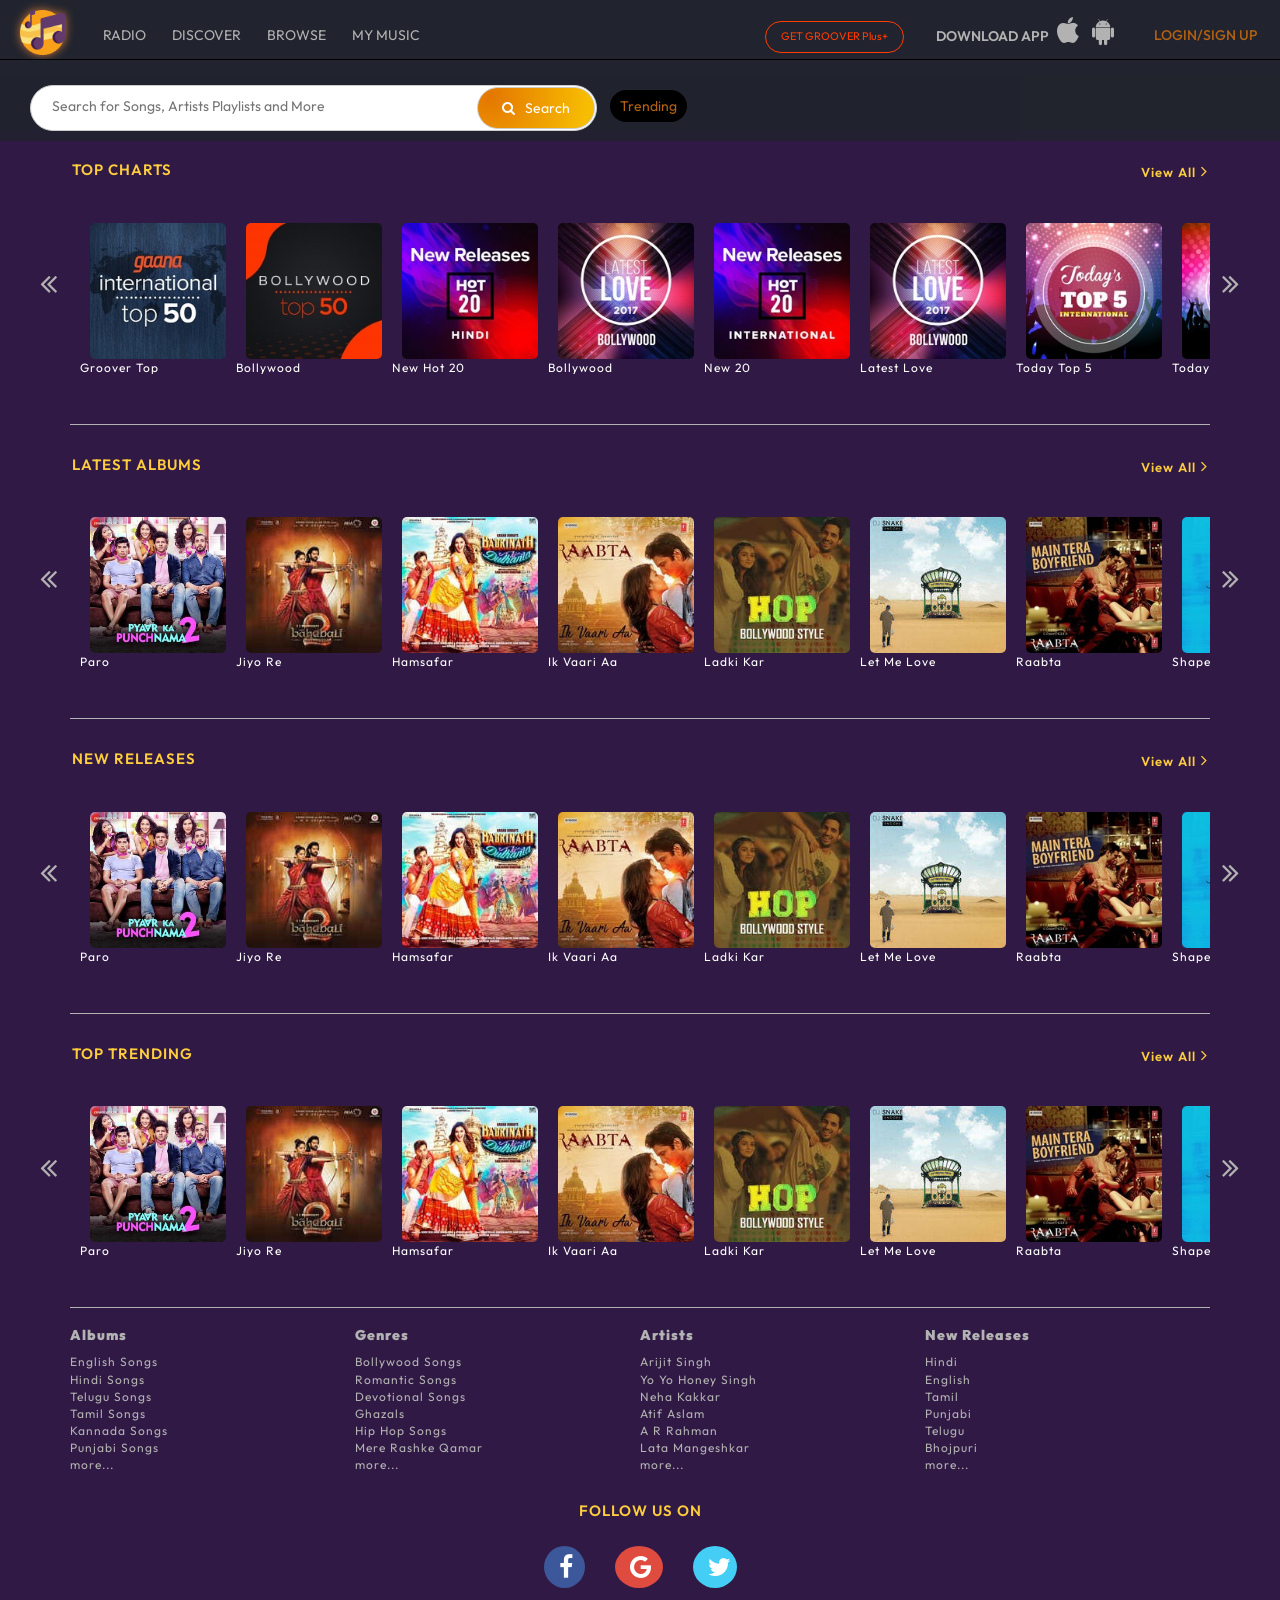
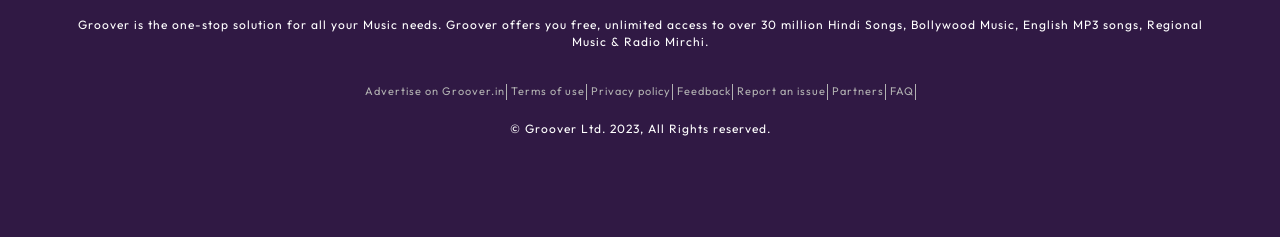
<file: index.html>
<!DOCTYPE html>
<html lang="en">

<head>
    <meta charset="UTF-8">
    <meta name="viewport" content="width=device-width, initial-scale=1">
    <title>Groover</title>
    <meta charset="utf-8">

    <link rel="stylesheet" href="src/owl.carousel.min.css">
    <link rel="shortcut icon" type="image/x-icon" href="assests/images/grooverLogo.png"/>

    <meta name="description" content="hkgaanaapp.herokuapp.com- Listen &amp; Download latest MP3 songs online. Download new or old Hindi songs, Bollywood songs, English songs* &amp; more on Gaana+ and play offline. Create, share and listen to streaming music playlists for free.">
    <meta name="keywords" content="songs, music, songs online, listen songs, MP3 songs, listen to free online songs, online latest songs, free music, popular songs, movie songs, gaana.com, listen to songs online, listen to free music, online music, free music online, latest movie songs, hindi songs, play songs, online songs, hindi songs, music albums, free music, online music, english songs, hollywood songs, playlists music, music online">

    <link rel="shortcut icon" type="image/x-icon" href="http://css375.gaanacdn.com/images/favicon.ico">
    
    
    
    <link rel="stylesheet" href="assests/css/bootstrapcss/bootstrap.min.css">
    <link rel="stylesheet" href="assests/css/font-awesome.css">
   <!-- <link rel="stylesheet" href="src/jquery-ui.css">-->
    <link rel="stylesheet" href="assests/css/main.css">
<!--    <link rel="stylesheet" href="assests/css/animate.css">--> 
    <link rel="stylesheet" href="assests/css/media_queries.css">
<!--    <link href="https://fonts.googleapis.com/css?family=Open+Sans" rel="stylesheet">-->
    <!--    <script src="assests/js/bootstrap.min.js"></script>-->
    <link href="https://fonts.googleapis.com/css?family=Roboto:700" rel="stylesheet">
    
    <script src="assests/js/jquery-3.2.1.min.js"></script>
  <!--  <script src="src/jquery-ui.js"></script>
    <script src="assests/js/wow.min.js"></script>-->
    <script src="assests/js/bootstrap.min.js"></script>
    <script src="assests/js/main.js"></script>
<!--    <script src="assests/js/ganna.json"></script>-->
    <script src="assests/js/generator.js"></script>  
    <script>
  (function(i,s,o,g,r,a,m){i['GoogleAnalyticsObject']=r;i[r]=i[r]||function(){
  (i[r].q=i[r].q||[]).push(arguments)},i[r].l=1*new Date();a=s.createElement(o),
  m=s.getElementsByTagName(o)[0];a.async=1;a.src=g;m.parentNode.insertBefore(a,m)
  })(window,document,'script','https://www.google-analytics.com/analytics.js','ga');

  ga('create', 'UA-102239963-1', 'auto');
  ga('send', 'pageview');

    </script>
</head>


<body>
    <header class="clearfix">
        <!-- <div id="logo"> <a href="index.html">Groover</a> </div> -->
        <div id="faceOff"> <img id="glogo" src="assests/images/grooverLogo.png" alt="Logo"></div>

        <nav>
            <ul class="nav navbar-nav">
                <li>Radio</li>
                <li>discover</li>
                <li>browse</li>
                <li>my music</li>
            </ul>
        </nav>
        <span id="search_box"><i class="fa fa-search"></i></span>
        <div class="nav2">
            <ul class="nav navbar-nav">
                <li id="get_ganna">
                    <button class="btn btn-default">GET GROOVER Plus+</button>
                </li>
                <li id="download_app">Download app <i class="fa fa-apple" area-hidden="true"></i> <i class="fa fa-android" area-hidden="true"></i> </li>
                <li id="login"><a href="SignIN/signin.html">Login/Sign up</a></li>
            </ul>
        </div>
        <div id="header_blank_div"></div>
        
    </header>
    <div class="nav3">
            <ul>
                <li class="active_nav">Home</li>
                <li>Discover</li>
                <li>Radio</li>
            </ul>
        </div>
    
    <section id="search_music">
        <div class="btn btn-default main_button">
            <input type="text" placeholder="Search for Songs, Artists Playlists and More"> <a href="#" class="btn btn-default search"><i class="fa fa-search">
            </i>Search</a> 
        </div> <a href="#" class="trending">trending</a> 
        </section>
   
       
        
          <aside id="songs">
        <div class="container">
           <div id="songs_collection">
              
                    
           </div>
        
       
          <footer class="clearfix">
                <div class="footer-grp clearfix">
                    <div class='foo-grp'>
                        <div class="foo-grp-inner">
                            <h3><a href="#">Albums</a></h3> <a href="#">English Songs</a> <a href="#">Hindi Songs</a> <a href="#">Telugu Songs</a> <a href="#">Tamil Songs</a> <a href="#">Kannada Songs</a> <a href="#">Punjabi Songs</a> <a href="#">more...</a> </div>
                    </div>
                    <div class='foo-grp'>
                        <div class="foo-grp-inner">
                            <h3><a href="/genre" >Genres</a></h3> <a href="#">Bollywood Songs</a> <a href="#">Romantic Songs</a> <a href="#">Devotional Songs</a> <a href="#">Ghazals</a> <a href="#">Hip Hop Songs</a> <a href="#">Mere Rashke Qamar</a> <a href="#">more...</a> </div>
                    </div>
                    <div class='foo-grp'>
                        <div class="foo-grp-inner">
                            <h3><a href="#" >Artists</a></h3> <a href="#">Arijit Singh</a> <a href="#">Yo Yo Honey Singh</a> <a href="#">Neha Kakkar</a> <a href="#">Atif Aslam</a> <a href="#">A R Rahman</a> <a href="#">Lata Mangeshkar</a> <a id="more_actress" href="#">more...</a> </div>
                    </div>
                    <div class='foo-grp'>
                        <div class="foo-grp-inner">
                            <h3><a href="#">New Releases</a></h3> <a href="#">Hindi</a> <a href="#">English</a> <a href="#">Tamil</a> <a href="#">Punjabi</a> <a href="#">Telugu</a> <a href="#">Bhojpuri</a> <a href="#">more...</a> </div>
                    </div>
                </div>
                <div class="followus">
                    <h5 style="color:#fdcd3d;">FOLLOW US ON</h5>
                    <a rel="nofollow" href="https://www.facebook.com/" target="_blank" class="facebook"> <i class="fa fa-facebook" area-hidden="true"></i> </a>
                    <a rel="nofollow" href="https://www.google.com/search?q=groover" target="_blank" class="gplus"> <i class="fa fa-google" area-hidden="true"></i> </a>
                    <a rel="nofollow" href="https://twitter.com" target="_blank" class="twitter"> <i class="fa fa-twitter" area-hidden="true"></i> </a>
                </div>
                <div class="footer_note"> Groover is the one-stop solution for all your Music needs. Groover offers you free, unlimited access to over 30 million Hindi Songs, Bollywood Music, English MP3 songs, Regional Music & Radio Mirchi. </div>
                <div class="foo-links desktop"> <a id="advertise-on-gaana">Advertise on Groover.in</a> <a class="termsofuse">Terms of use</a> <a class="privacy-policy">Privacy policy</a> <a id="feedback">Feedback</a> <a id="report-an-issue">Report an issue</a> <a id="partners" href="#">Partners</a> <a id="faq-link" href="#">FAQ</a> </div>
                <div class="foo-links mobile"> <a class="privacy-policy" href="#">Privacy policy</a> <a class="termsofuse" href="#">Terms of use</a> </div>
                <div class="copyright">© Groover Ltd. 2023, All Rights reserved.</div>
            </footer>
       </div>
    </aside>

          
        
                
    <div class="footer" id="player">
        <div class="queue" id="queue">
            <ul id="queueUl"><a  class="open_queue" id="queue_list">Open Queue<i class="fa fa-angle-double-up" aria-hidden="true"></i></a>
            <div id="playlist_box">
           </div>
            </ul>
        </div>
        <div class="player left">
            <div class="thumb left"> 
            <img
            id="player_song_image" src="assests/images/bahubali.jpg" class="img-responsive"
            onerror="defaultImage();" alt=""> 
            </div>
            <div class="player_song_details left"> <span id="player_song_name">Jio re Bahubali</span>
             <span id="player_album_name">bahubali 2</span> </div>   
               
            <div class="audio_player right">
                <audio id="audio_player" controls="controls" loop="loop" preload="auto">
                    <source src="" type="audio/mp3" /> Your browser doesn't support the HTML audio tag. Be sad </audio>
                    
                <div id="ui_player">
                  <div class="left border-right main_player">
                   <div id="music_progress">
                   <input type="range" min="0" max="100" value="0" id="music_slider" oninput="manageAudioForwarding(this.value);">
                   <span id="current_time" class="left song_time">0:00</span>
                   <span id="end_time" class="song_time right">3:26</span>
                   </div>
                   <div> 
                    <a onclick="toggleVolumeBox();" id="volume_box">
                    <div id="volume_manager" class="none">
                    <input type="range" min="0" max="100" value="100" onchange="" orient="vertical" oninput="volume(this.value);" id="volume_slider">
                    </div>
                    <i class="fa fa-volume-up" aria-hidden="true"></i>
<!--                        <i class="fa fa-volume-down" aria-hidden="true"></i>-->
<!--                   <i class="fa fa-volume-off" aria-hidden="true"></i>-->
                    </a>
                    <a onclick="playPrev();" id="playprev"><i class="fa fa-step-backward" aria-hidden="true"></i></a>
                    <a onclick="playOrPause();" id="playorpause">
                    <img src="assests/images/loader.gif" alt="loading" class="img-loading img-responsive">
<!--                    <i class="fa fa-play" aria-hidden="true"></i>-->
<!--                    <i class="fa fa-pause" aria-hidden="true"></i>-->
                    </a>
                    <a onclick="playNext();" id="playnext"><i class="fa fa-step-forward" aria-hidden="true"></i></a>
                   </div>
                    </div >
                    <div id="shuffle" class="border-right left"> 
                        <a onclick="manageRepeat();" id="loop"><i class="fa fa-repeat" aria-hidden="true"></i></a>
                        <a onclick="ManageShuffle();"><i class="fa fa-random" aria-hidden="true"></i>
                        
                        </a>
                        
                    </div>
                    <div id="quality" class="border-right left"><a>
                    <div class="dropup">
                        <button class="dropdown-toggle" type="button" id="dropdownMenu2" data-toggle="dropdown" aria-haspopup="true" aria-expanded="false">
                            <div><i class="fa fa-cog" aria-hidden="true"></i></div>
                            <div>Quality</div>
                        </button>
                        <ul class="dropdown-menu" aria-labelledby="dropdownMenu2">
                            <li>High</li>
                            <li>Medium</li>
                            <li>Low</li>
                        </ul>
                    </div>
                    
                    </a>
                    </div>
                    <div id="options_player" class="left"><a>
                        <div class="dropup">
                        <button class="dropdown-toggle" type="button" id="dropdownMenu2" data-toggle="dropdown" aria-haspopup="true" aria-expanded="false">...</button>
                        <ul class="dropdown-menu" aria-labelledby="dropdownMenu2">
                            <li>Add to playlist</li>
                            <li>favourite</li>
                            <li>share</li>
                            <li>remove from queue</li>
                            <li>get songs info</li>
                        </ul>
                    </div>
                    </a></div>                    
                </div>    
                    
            </div>
        </div>
    </div>



</body>

</html>
</file>
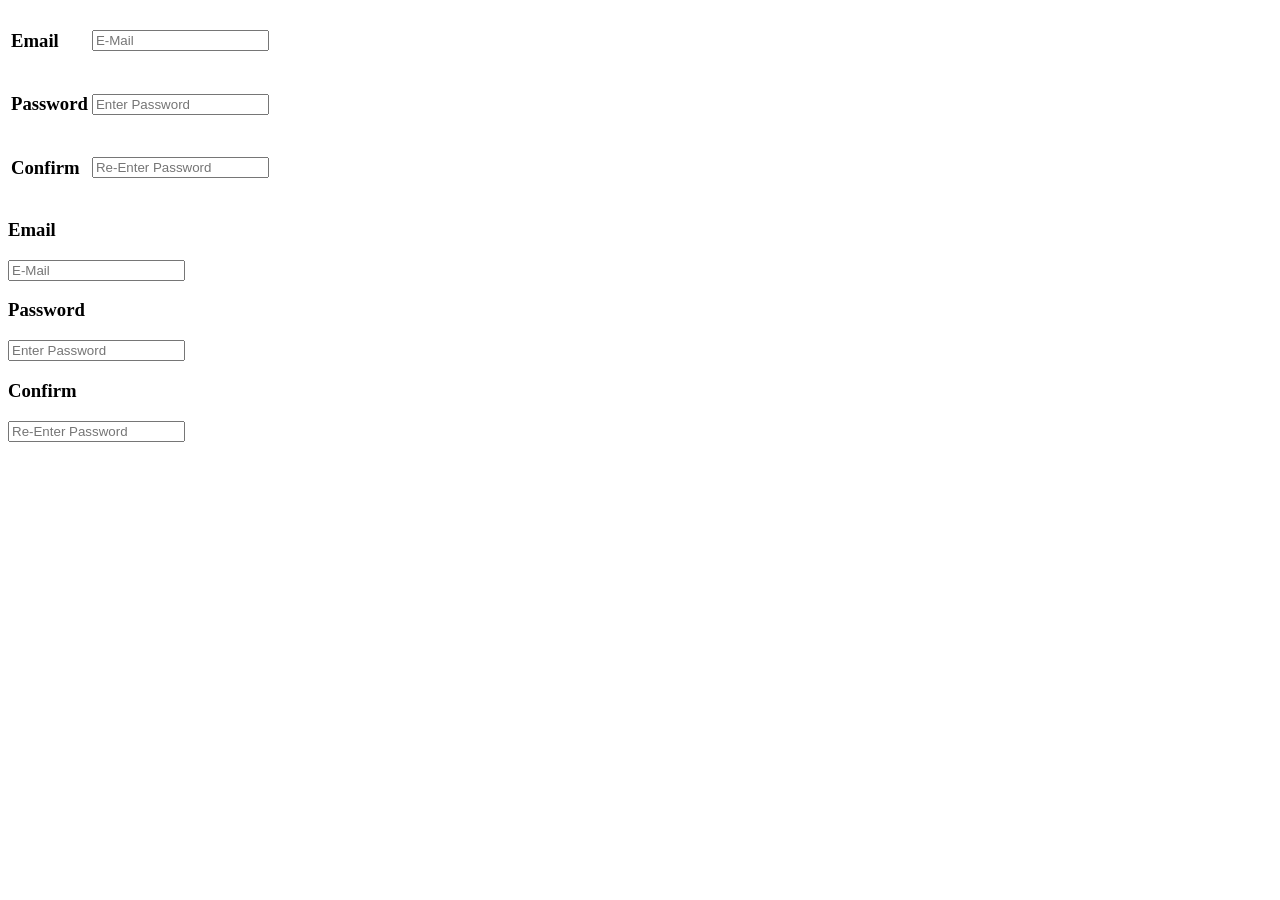
<file: try.html>
<!DOCTYPE html>
<html lang="en">
<head>
    <meta charset="UTF-8">
    <meta http-equiv="X-UA-Compatible" content="IE=edge">
    <meta name="viewport" content="width=device-width, initial-scale=1.0">
    <title>Document</title>
</head>
<body>
    <table>
        <tr> 
            <td><h3>Email</h3> </td>
            <td><input type="email" placeholder="E-Mail" /></td>
        </tr>
        <tr>
            <td> <h3>Password</h3></td>
            <td> <input type="password" placeholder="Enter Password" minlength="8" required /></td>
        </tr>
        <tr>
            <td><h3>Confirm</h3></td>
            <td><input type="password" placeholder="Re-Enter Password" minlength="8" required /></td>
        </tr>
    </table>

    <div id="fridge">
        <label for="email">
            <!-- <img src="message.png" alt="email" id="email"> -->
            <h3>Email</h3>  <input type="email" placeholder="E-Mail" />       
        </label>

        <br />

        <label for="password">
            <!-- <img src="password.png" alt="pwd" id="pwd"> -->
            <h3>Password</h3> <input type="password" placeholder="Enter Password" minlength="8" required />
        </label>
        <br />

        <label for="c_password">
            <!-- <img src="password.png" alt="pwd" id="pwd"> -->
            <h3>Confirm</h3><input type="password" placeholder="Re-Enter Password" minlength="8" required />
        </label>
    </div>

</body>
</html>
</file>
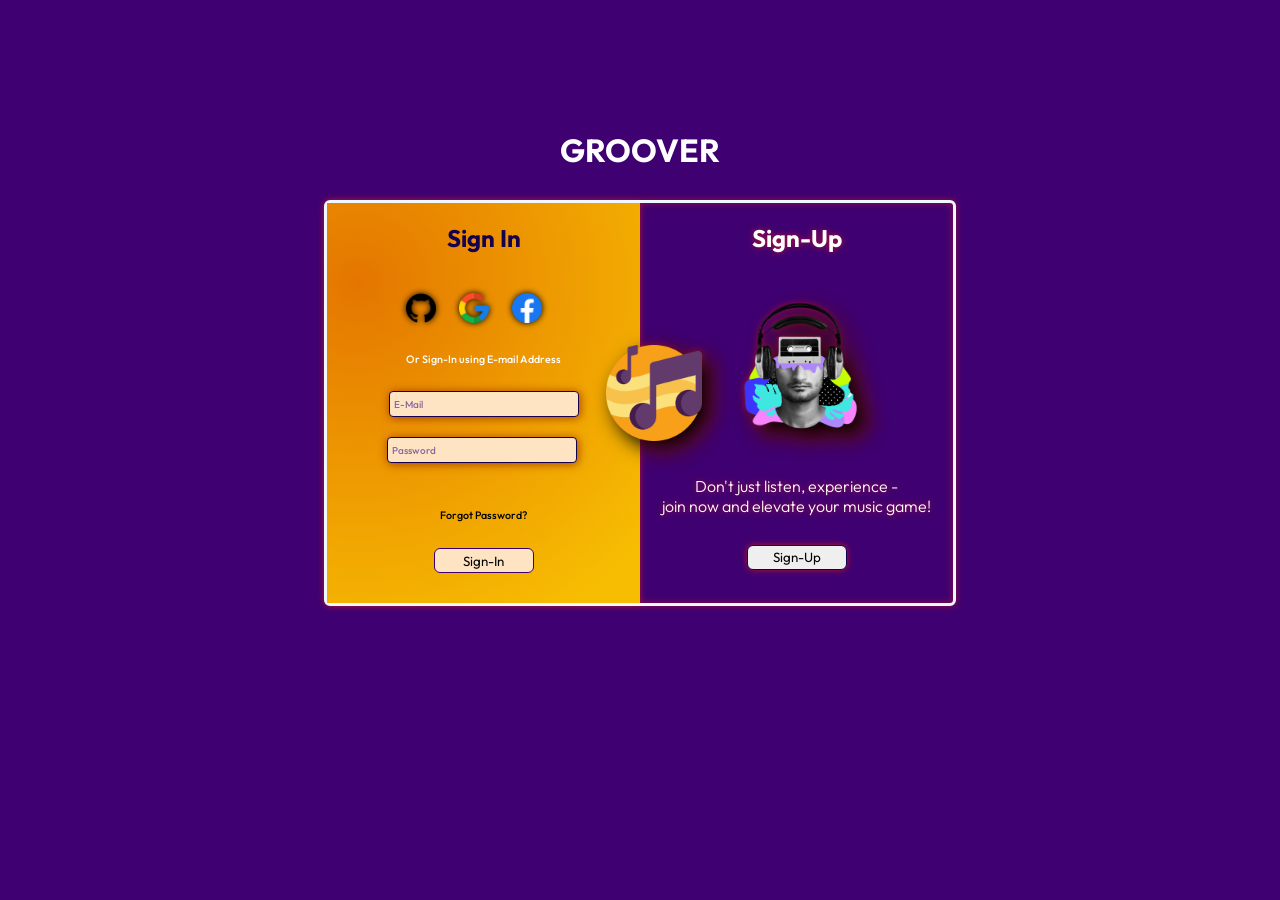
<file: SignIN/signin.html>
<!DOCTYPE html>
<html lang="en">
<head>
    <meta charset="UTF-8">
    <meta http-equiv="X-UA-Compatible" content="IE=edge">
    <meta name="viewport" content="width=device-width, initial-scale=1.0">
    <link rel="stylesheet" href="signinstyles.css">

    <link rel="shortcut icon" type="image/x-icon" href="grooverLogo.png"/>
    <title>Groove-In</title>
</head>

<body>
    
    <HEADER><H1>GROOVER</H1></HEADER>

    <div class="wrapper">
        <div class="wrapper-signin">
            <h2>Sign In</h2>
            <a href="https://github.com/" target="_blank"> <img src="image.png" id="github"> </a>
            <a href="https://google.com/" target="_blank" > <img src="google.png" id="google"> </a>
            <a href="https://facebook.com/" target="_blank"> <img src="facebook.png" id="facebook"> </a>
            
            <h6>Or Sign-In using E-mail Address</h6>
            <form action="" class="sign-up-form">
            
            <label for="email">
                <!-- <img src="message.png" alt="email" id="email"> -->
                <input type="email" id="email" placeholder="E-Mail">
            </label>

            <br>

            <label for="password">
                <!-- <img src="password.png" alt="pwd" id="pwd"> -->
                <input type="password" id="pwd" placeholder="Password" required>
            </label>
            </form>
            
            <h6 ><a ID="Forgot" href="link.html">Forgot Password?</a></h6>

            <h3><a href="../index.html" ><button  id="in" onclick="return validateForm()">Sign-In</button></a></h3>
            
        </div>

        <img src="grooverLogo.png" alt="logo" id="logoimg">

        <div class="wrapper-signup">

            <h2>Sign-Up</h2>

            <img src="mainimage.png" alt="main image" id="mainimage">

            <h4>Don't just listen, experience - <br> join now and elevate your music game!</h4>

        <h3><a href="../SignUP/signup.html"><button id="up">Sign-Up</button></a></h3> 
        
        </div>
    </div>
</body>  
<script src="in.js"></script>
</html>
</file>
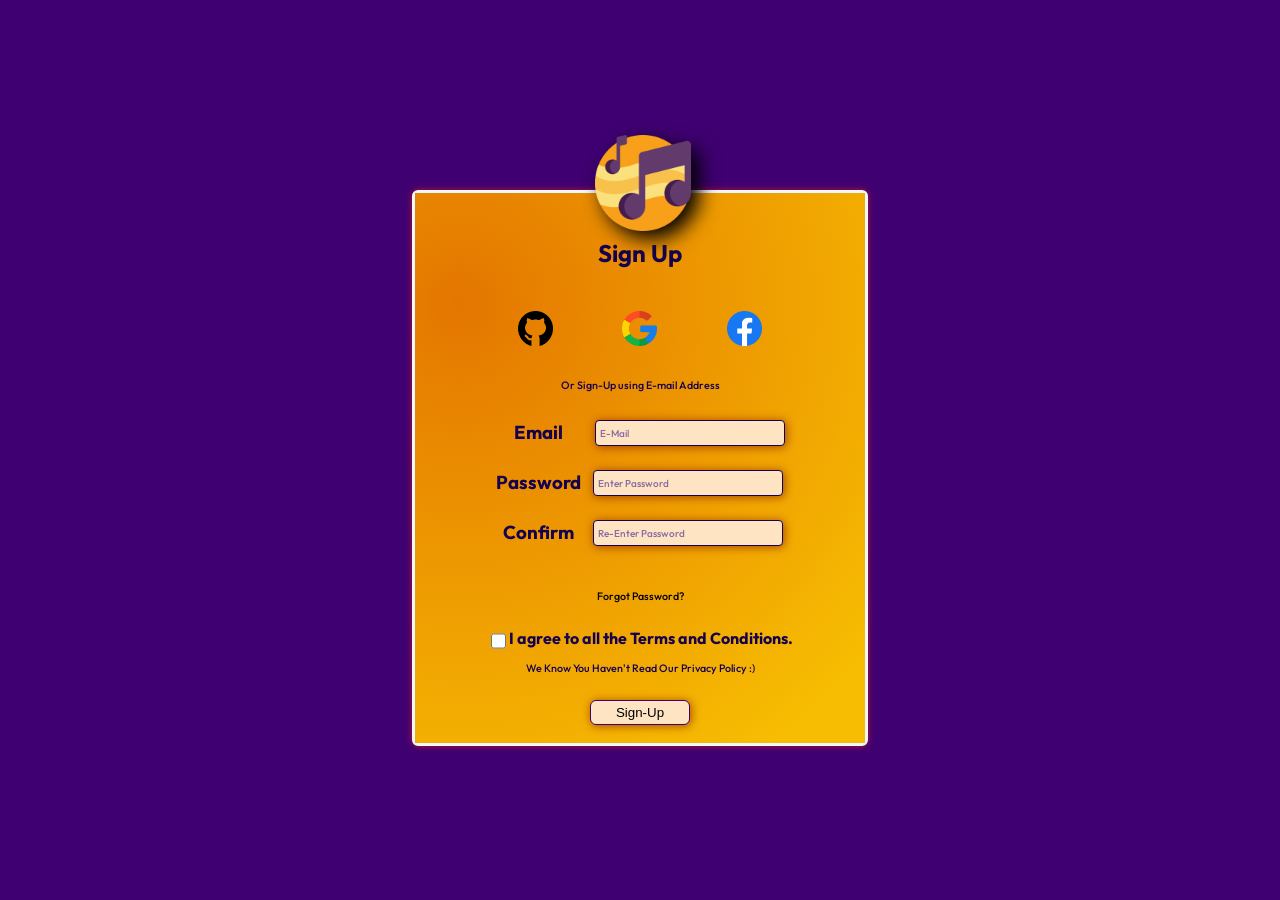
<file: SignUP/signup.html>
<!DOCTYPE html>
<html lang="en">

<head>
    <meta charset="UTF-8" />
    <meta http-equiv="X-UA-Compatible" content="IE=edge" />
    <meta name="viewport" content="width=device-width, initial-scale=1.0" />
    <link rel="stylesheet" href="styleup.css" />

    <link rel="shortcut icon" type="image/x-icon" href="grooverLogo.png" />
    <title>Groove-Up</title>
</head>

<body>
    <img src="grooverLogo.png" alt="logo" id="logoimg">


    <div class="wrapper">
        <div class="wrapper-signin">
            <h2>Sign Up</h2>


            <table align="center" style="width:70%">
                <tr>
                    <td><a href="https://github.com/" target="_blank">
                            <img src="github.png" id="github" />
                        </a></td>
                    <td><a href="https://google.com/" target="_blank">
                            <img src="google.png" id="google" />
                        </a></td>
                    <td><a href="https://facebook.com/" target="_blank">
                            <img src="facebook.png" id="facebook" />
                        </a></td>
                </tr>
            </table>



            <h6>Or Sign-Up using E-mail Address</h6>
            <form action="../index.html" id="sign-up-form">
                <div id="fridge">
                    <table align="center">
                        <tr>
                            <td>
                                <h3>Email</h3>
                            </td>
                            <td><input type="email" id="email" placeholder="E-Mail" /></td>
                        </tr>
                        <tr>
                            <td>
                                <h3>Password</h3>
                            </td>
                            <td> <input id="pwd1" type="password" placeholder="Enter Password" required /></td>
                        </tr>
                        <tr>
                            <td>
                                <h3>Confirm</h3>
                            </td>
                            <td><input type="password" id="pwd2" placeholder="Re-Enter Password" required /></td>
                        </tr>
                    </table>
                </div>
                <br />
                <h6 id="space"><a id="Forgot" href="link.html">Forgot Password?</a></h6>

                <div class="checkbox-container">
                    <input id="ticker" type="checkbox" />
                    <label for="ticker">
                        I agree to all the Terms and Conditions.
                    </label>
                </div>
                <h6>We Know You Haven't Read Our Privacy Policy :)</h6>
                <input type="submit" value="Sign-Up" id="in"></input>
            </form>

            <h3>
                <!-- <a href="/index.html"><button id="in" onclick="validateForm()">Sign-Up</button></a> -->
            </h3>
        </div>
    </div>
</body>
<script src="up.js"></script>
</html>
</file>
<file: assests/css/main.css>
@import url('https://fonts.googleapis.com/css2?family=Outfit');

body{
    background-color: #301944;
;
}
#songs{
    background-color: #301944;
}
#faceOff{
    height: 5px;
    width: 5px;
    filter: drop-shadow(0px 0px 5px rgb(201, 117, 58)); 
}

img{
    height: 45px;
    margin: 10px 20px 5px;

}
.nav{
    margin-left: 90px ;
}
header{
    height: 75px;
}
#faceOff:hover {
    filter: drop-shadow(0px 0px 8px rgb(191, 143, 47));
}
#glogo:hover {
    animation: mymove 3s infinite;
}
@keyframes mymove {
    100%{
    transform: rotate(360deg);
      }
  }
  



body{
    margin: 0px;
    padding: 0px;
    font-family: 'Outfit', sans-serif;
/*    font-family: 'Roboto', sans-serif;*/
    background-color: #21242E;
    margin-top:60px;
    position: relative;
    -webkit-overflow-scrolling: touch;
}

*{
    -webkit-overflow-scrolling: touch;
}

*::-webkit-scrollbar-track
{
	-webkit-box-shadow: inset 0 0 6px rgba(0,0,0,0.3);
	border-radius:10px;
	background-color:#21202E;
}

*::-webkit-scrollbar{
	width:15px;   
	background-color:#21242E;
}
#playlist_box::-webkit-scrollbar{
    width:5px;
}
.songs_list::-webkit-scrollbar{
    height:5px;
}
body::-webkit-scrollbar-thumb{
    width: 15px;
}

*::-webkit-scrollbar-thumb
{   cursor: pointer;
	border-radius:50px;
/*    width: 15px;*/
/*    height: 10px;*/
/*    border:5px solid black;*/
	-webkit-box-shadow: inset 0 0 6px rgba(0,0,0,.3);
	background-color:#B2b2b2;
}


*:focus{
    outline: none;
}
.left{float: left;}
.right{float: right;}
.clearfix:after{
    content: "";
    display: table;
    clear: both;
}

header{
    position:fixed;
    top: 0px; 
    width: 100%;
    height: 60px;
    z-index: 100;
    overflow: hidden;
    background-color: #21242E;
    text-transform: capitalize;
    border-bottom: 1px solid black;
}

header a{
    color: #B2B2B2;
    font-weight:500;
    font-size: 14px;
}
#logo{
    margin-left:30px;
    margin-right:20px;
    display: inline-block;
    /* float: left; */
    padding:5px 0px;
}

#logo a{   
    font-family: cursive;
    text-transform:lowercase;
    font-size:30px;
    text-decoration: none;
    color: #FF3C00;
}
header ul li{
    padding: 20px 13px;
    color: #B2b2b2;
    cursor: pointer;
    text-transform: uppercase;
}
nav{
    display: inline-block;
    float: left;
}
nav ul li:hover{
    color:rgb(180, 98, 17);
}

.nav2{
/*    padding-left:56.5%; */
    float:right;
}
.nav2 ul li{
    padding:20px 20px;
}
.nav2 ul li:nth-child(n+3)  {
    padding:0px;
}
.nav2 ul li:nth-child(n+3) a{
    padding:20px 23px;
}

.nav2 button,#clearQueue,#saveAsPlaylist{
    color: #FF3C00;
    background-color:#21242E;
    border-radius:60px;
    padding: 7px 15px;
    font-size: 11px;
    border-color:#FF3C00;
    margin:-10px 0px;
}

.nav2 button:hover,#saveAsPlaylist{
    color: white;
    background-color: #FF3C00;
}
#saveAsPlaylist,#clearQueue{
    margin: 5px 5px 0px; 
}
#queueName{
    margin: 10px;
}
.nav2 #download_app{
    color:#B2B2B2;
    font-weight: 600;
    padding:12px; 
}
header .fa{
    font-size:28px;
    margin:0px 5px;
}
header .fa:hover{
    color: white;
}

.nav3{
    width: 100%;
    box-shadow: 1px 0px 5px black;
    background-color: #222428;
    margin-bottom: 10px;
    display: none;
}
.nav3 ul{
    margin: 0px;
    padding: 0px;
    display:flex;
    
    width: 100%;
}
.nav3 ul li{flex:1;
color:white;
    border-right: 1px solid black;
    cursor: pointer;
text-align: center;
list-style: none;
padding:10px 0px; }

.nav3 ul .active_nav{
    color:rgb(180, 98, 17);
    border-bottom:2px solid rgb(180, 98, 17);
}


#search_box{
    margin:10px 0px;
    display:none;
}
#search_box .fa{
    background: radial-gradient(circle at 10% 20%, rgb(228, 118, 0) 0%, rgb(247, 189, 2) 90%);
    padding: 13px 14px;
/*    margin: -11px 2px;*/
    font-size: 18px;
    font-weight:100;
    color: white;
    margin: 10px 5px;
    float:left;
    border-radius:150%;
}



#login a{
    color:rgb(180, 98, 17);
}
#language{
    font-size:15px;
    padding:0px;
    margin:-5px;
}


#search_music{
    position:fixed;
    z-index:15;
    top:60px;
    display:block;
    width:100%;
    background-color:rgba(33,36,46,0.8);
    left:0px;
    padding:10px;
    margin-top: 15px;
}
#search_music .btn{
    padding:1px;
    width:45%;
/*    display:none;*/
    margin-left:20px;
   /* margin-top: 15px; */
   /* margin-bottom: 5px; */
    border-radius:50px;
}
#search_music input[type="text"]{
    width:75%;
    margin-left:20px;
    height: 25px;
    margin-top: 5px;
    border: none;
    background-color: transparent;
    
}

#search_music input[type="text"]:focus{
    outline:none;
}
.search .fa{
    margin-right:10px;
}
.search a{
    font-size:30px;
    color: white;
}

#search_music .search{
    padding:10px;
    color: white;
    width:21%;
    background: radial-gradient(circle at 10% 20%, rgb(228, 118, 0) 0%, rgb(247, 189, 2) 90%);
    margin-left:0px;
}

#lang:hover{
color:black;
}

.fa:hover,a:hover{color:white;}
.trending{
    border-radius:50px;
    padding: 7px 10px;
    margin:auto 10px;
    color:rgb(180, 98, 17);
    background-color: black;
    text-transform: capitalize;
}


aside{
    width:76%;
    margin-top:130px;
/*    padding-top:0px;*/
    margin-right: 10px;
    padding-bottom:100px;
}

#get_ganna{
    vertical-align:super;
}

#songs{
    color: white;
    width: 100%;
}
#songs .container{
    margin: auto;
    letter-spacing:1px;
    max-width:89%;
    padding:0px;
    z-index: 3;
}


.text_right{text-align: right;}

.col-xs-6{
    padding:2px;
}

*{margin: 0px;
padding: 0px;
box-sizing: border-box;}

.card_box{
    padding-bottom:40px;
    border-bottom:1px solid #B2B2B2;
    position: relative;
	   -webkit-overflow-scrolling: touch;
}


.music_list_type h4,h5{
    padding:0px;
    color: #5B5B5B;
    padding:20px 0px;
    text-transform: uppercase;
    font-size: 15px;
    font-weight: 600;
    margin-left:0px;
}

.music_list_type h4 a,.music_list_type h5 a{
     color: #fdcd3d;
    padding:20px 0px;
    text-transform: uppercase;
}

a:hover,.viewall:hover{text-decoration: none;
color: white;}
.music_list_type .fa{
    margin-left: 5px;
    font-size: 17px;
}

.music_list_type h5 a{
    text-transform: capitalize;
    padding:21px 0px; 
    font-size:13px;
}
.songs_list{
    display: flex;
    flex-wrap:nowrap;
    overflow-x:scroll;
    max-width: 100%;
	   -webkit-overflow-scrolling: touch;
	
}

.songs_box{
    max-width:136px;
    min-width:136px;
    min-height:136px;
    margin-right:20px;
}

.song_obj{display: none;}
.song_image{
    max-height:150px;
    max-width:150px;
    border-radius:10px;
    position: relative;
}

#songs .thumb img{
 border-radius:5px;    
}

.play_icon{
    display: none;
    position:absolute;
    top:45px;
    left:45px;
}

.play_icon .fa{
    font-size: 30px;
    background-color:black;
    opacity: 0.95;
    color: #B2B2B2;
    padding:10px 10px 10px 15px;
    border-radius:100%;
    
}

#songs .thumb:hover .play_icon{
    display: block;
}
#songs .thumb:hover{cursor: pointer;}

.play_icon .fa:hover{
    color: white;
    opacity: 1;
    background-color: black;
}
.description{
    overflow: hidden;
    padding:10px;
    max-width:116px;
    text-transform: capitalize;
    font-size:12px;
    cursor: pointer;
}
.description span{
    max-height:15px;
    display: block;
    overflow: hidden;
}

a{color: white;}


.left_scroll,.right_scroll{
    position:absolute;
    top:45%;
    z-index:5;
    font-size:30px;
    color:#B2B2B2;
}
.left_Scroll:hover a,.right_scroll:hover a{
    color: white;
}

.left_scroll{float: left;
left:-30px;}
.right_scroll{float: right;
right:-30px}


#songs .container .card_box:nth-element(even):after{
   content:"";
    height:50px;
    display:block;
    background-color:#21242E;
}


.footer-grp{
    display: flex;
}

.foo-grp-inner h3 a{
    font-weight: 900;
    font-size: 14px;
}
.foo-grp-inner a,.desktop a{
    display: block;
    color: #B2B2B2;
    font-size: 12px;
}

.desktop a{
    display: inline-block;
    padding-right:1px;
    font-size: 11px;
    border-right:1px solid #B2B2B2;
}
.desktop{margin-bottom: 20px;}
.followus,.footer_note,.foo-links{text-align:center;}

.facebook,.gplus,.twitter{
   font-size: 25px;
    margin:0px 15px;
    padding:5px 5px 5px 15px;
    border-radius:100% 100%;
    transition: 1s;
}

.facebook:hover,.gplus:hover,
.twitter:hover{
    transform:scale(1.2,1.2);
    transition:1s; 
}

.facebook{background-color:#3C579A;}
.gplus{background-color:#DF4B3F ;}
.twitter{background-color: #44CEF5;}




.mobile{display: none;}

.footer_note{
    font-size: 12px;
    margin:30px 0px;
}

.foo-grp{
    flex: 1;
}
.copyright{
    text-align: center;
    font-size:12px;
} 

footer{margin:0px;}


.card_box .album_name{
    display:none;
}

.footer{
    position:fixed;
    bottom:0px;
    height:65px;
    z-index:110;
    width:100%;
    display:none;
/*    position:relative;*/
    background-color:#36383d;
}
.footer audio{
    display:none;
/*    padding:10px 0px; */
}

.footer .queue{
    position:absolute;
    top:-30px;
    z-index:2;
    left:17.5%;
/*    text-align: center;;*/
    width:65%;
    height:450px; 
    margin:auto;
    padding: 0px;
/*    transform:translateY(410px);*/
    transition:1s;
}

.toggle_queuelist{
    transform:translateY(-410px);
    transition: 1s;
}

.footer ul li .thumb{
    max-height:40px;
    max-width:40px;
}
.footer #queuelist_options:hover{
    background-color:#36383d ;
}
.footer .thumb{
    display:inline-block;
    max-height:45px;
    max-width: 45px;
    
}
.footer li ,.footer a{color: white;
    cursor: pointer;
    background-color:#36383d;
text-decoration: none;
list-style: none;}


.song_name,.movie_name{
/*display: inline-block;*/
margin-right:12px;
}

.footer ul li:hover,.queue ul li .active{
    background-color: #232429;
}

.queue_buttons{
    width: 80%;
    text-align: right;
}
.open_queue:hover{
    background-color:#36383d;
}
.footer ul{
    padding:0px;
    margin:0px;
/*    height: inherit;*/
    position:relative;
}

.none{
    display:none;
}
#playlist_box{
    background-color:#36383d;
    height:350px;
    overflow-y:scroll;
    display: block;
    -webkit-overflow-scrolling:touch;
    border-right:2px solid #212121;
    border-left:2px solid #212121;
}


.footer ul li{

    display: flex;
    padding:10px;
    border-bottom: 1px solid #B2B2B2;
}
.queue .thumb{
    margin-right: 20px;
}
.songs_details{
    width:55%;
}
.album_details{width:30%;}
.footer li div span{
    display:block;
    color: #fff;
    font-size: 12.5px;
    font-weight:500;
    letter-spacing:1px;
    max-height: 40px;
    overflow: hidden;
    padding:10px 0px 0px;
    text-transform: capitalize;
    margin:0px;
}

.dropup{
display: none;
height:0px;
width:20px;
}
.dropup button{
    border:none;
    background-color: transparent;
    letter-spacing:2px;
    font-size: 20px;
    margin-top:5px;
}

.dropdown-menu{
    background-color:#21242E;
    color:white;
    height: auto;
    box-shadow:1px 1px 10px 1px lightblack;
    text-transform:capitalize;
    font-size: 12px;
    cursor: pointer;
}
.queue ul li .dropdown-menu
{ left:-150px;}

.footer ul li:hover .dropup{
    display: block;
}

.player div{
    display: inline-block;
}

.player .thumb{
    margin: 10px 10px 0px 10px;
}
.player span{
    color: white;
    text-transform:capitalize;
    font-size: 12px;
}


.player_song_details{
    margin-top:10px;
    width: 14%;
    min-width:150px;
    margin-left: 15px;
}

#player_song_name{
    display:block;
    font-size:12px;
    font-weight:500;
    max-height:18px;
    margin:0px;
    font-weight:500;
/*    text-transform: uppercase;*/
    margin-top:5px;
/*    margin-bottom:0px;*/
/*    padding-bottom:0px;*/
    overflow:hidden;
}

#player_album_name{
    color:#B2B2B2;
   
}

.player{
    height: inherit;
    position: fixed;
    bottom: 0px;
    z-index:120;
    width: 100%;
    background-color: #36383d;
/*    border-top: 1px solid black;*/
}


#queueUl{
    height: inherit;
}
.open_queue .fa{
    margin-left:15px;
    font-size:20px;
}
.queue{color: white;}
.open_queue{
    display: block;
/*    position:absolute;*/
    top:-40px;
    width: 20%;
    min-width:150px;
    text-align:center;
    z-index:1000;
    margin-left:40%; 
    border-top-left-radius:5px;
    border-top-right-radius:5px;
    background-color:#36383d;
    font-size:12px;
    color:white;
    padding:5px;
}


.audio_player #ui_player a{
    display:inline-block;
    height:60px;
/*    min-width:50px;*/
}
#ui_player a{text-align: center;}

#ui_player .fa{
    font-size: 20px;
/*    font-weight:900;*/
/*    word-spacing: 5px;*/
    color:#B2B2B2;
    padding:24px;
    vertical-align: middle;
/*    /margin-right: 20px;*/
    
}
#ui_player .fa:hover{
    color:white;
}

#quality a div{
display: block;
font-size:11px;
letter-spacing:1px}
#quality .fa{
/*    padding-top:10px;*/
    padding:0px 20px;
}
#playorpause{
    vertical-align:middle;
}

#playorpause .fa{
    font-size:30px;
    color:radial-gradient(circle at 10% 20%, rgb(228, 118, 0) 0%, rgb(247, 189, 2) 90%);
    padding:16px 20px;
    vertical-align:middle;
    text-align: center;
}
#playorpause .fa:hover,#loop .fa,#loop .fa:hover{
    color:radial-gradient(circle at 10% 20%, rgb(228, 118, 0) 0%, rgb(247, 189, 2) 90%);
}
#ui_player .border-right{
    height:65px;
    text-align: center;
    border-right:1px solid black;
}
#volume_box{
    position:relative;
}
#volume_manager{
    background-color:#36383d; 
    padding:5px 20px;
    position:absolute;
    text-align:center;
/*    display: none;*/
    z-index:100;
    bottom:40px;
    left: 10px;
    border-radius:5px;
    box-shadow:0px 0px 20px 0px black;
}

#volume_slider{
    -webkit-appearance: slider-vertical;
    writing-mode: bt-lr;
/* 
    -webkit-transform:rotate(90deg);
    width:100px;
    margin-left:-50px; */

}

#music_progress input[type="range"]{
    width:20%;
}
#ui_player{
    width:100%;
}
.audio_player{width:80%;}
.main_player{flex:7;}
#shuffle{flex: 1.5;}
#quality{flex: 0.75;}
#quality div{
    margin-top: 5px;
    font-size: 12px;
}
#quality .fa{
    font-size:30px;
}
#options_player{flex: 0.75;}

#ui_player{
    width:100%;
    display: flex;
}

#music_progress{
    width:58%;
    vertical-align:middle;
}
.song_time{
    margin-top:10px;
}
#music_progress input[type="range"]{
    width:100%;
    margin-top:10px;
}




input[type="range"]{
  -webkit-appearance:none;
/*    Hides the slider so that custom slider can be made */
  width:7px;  
/*    Specific width is required for Firefox. */
  background-color:transparent; 
}

input[type=range]:focus {
  outline: none; }

input[type="range"]::-ms-track {
  width:100%;
  cursor:pointer;
  background:transparent; 
  border-color:transparent;
  color:transparent;
}

input[type="range"]::-webkit-slider-thumb{
  -webkit-appearance:none;
  border:2px solid radial-gradient(circle at 10% 20%, rgb(228, 118, 0) 0%, rgb(247, 189, 2) 90%);
  height:12px;
  width:12px;
  border-radius:100%;
  background:transparent;
  cursor: pointer;
  margin-top:-5px; /* You need to specify a margin in Chrome, but in Firefox and IE it is automatic */
  box-shadow: 0px 0px 2px orange; 
}



input[type="range"]::-webkit-slider-runnable-track {
  width:60%;
  height:2px;
  cursor:pointer;
  background:#606060;
  border-radius:0px;
}
#volume_slider::-webkit-slider-thumb{
    -webkit-appearance:none;
    margin:-8px;
    border-radius:20px;
    margin-top:0px;
}

#quality ul{
    left:-40px;
    top:-170px;
    min-width:100px;
}
#options_player ul{
    left:-80px;
    top:-230px;
    min-width: 150px;
}
#quality button{
    margin:0px;
    margin-left:-25px
}
#options_player button{
    font-size:30px;
    font-weight: 900;
    margin-left:25px
}

.img-loading{
    height:45px;
    width:45px;
    padding:7px 0px;
    box-sizing:initial;
}

#options_player button:focus{outline: none;}

.none{
 display:none;
 opacity:0;
}

.ui-widget-content{border: none;}


.song_image{
    max-width: 136px;
    max-height: 136px;
}

.owl-item{
    width:auto;
    
}
</file>
<file: assests/css/media_queries.css>
@media(min-width:1500px){
    #songs .container{max-width:95%;}
}


@media(max-width:1200px){
    #download_app{
        display: none;
    }
    .nav2 ul li{   padding:20px 15px;}
    #options_player{display: none;}
    .main_player{flex:8;}
    #shuffle{flex:2;}
    #quality{display: none;}
    #playorpause .fa{padding:16px 5px;}
    .audio_player{ width:75%;}
}


@media(max-width:1024px){
    #search_music .main_button{
        width:60%;
    }
    .song_image{
        max-width: 114px;
        max-height: 114px;
    }
    .play_icon{top:35px;
    left: 35px;}
    .songs_box{
    max-width:129px;
    min-width:129px;
    min-height:136px;
    margin-right:0px;
    }
    

    
}


@media(max-width:992px){

    #search_music  .trending
    {display: none;}
    #music_progress{width:55%;}
    .audio_player{width:70%;}
    #shuffle{display: none;}
}




@media(max-width:892px){
    
    nav{
        display: none;
    }
    #search_music .main_button{
        width: 94%;
        margin-left:10px;
    }
    
    aside{width:100%;}
    
}

@media(max-width:830px){
    .nav3{
        display:block;}
    aside{
        margin-top:68px;
    }
    body{
        margin-top:60px;
    }
    #search_music{
    top:45px;
    background-color:(255,255,255,0.2);}
    #search_music{
        top:105px;
    }
    
}

@media(max-width:767px){
    
    .nav2{
        display:inline-block;
        float: right;}
    .nav2 ul{margin:0px;}
    .nav2 ul li{display: inline-block;}
    .nav2 ul li:nth-child(n+3) a{
        padding:16px 15px;
    }
     #login a{color:#B2B2B2;}
/*      #volume_box{display:none;} done by jquery*/
/*    #music_progress{ width:45%;}*/
    .audio_player{width:60%;}
    .songs_details{width:45%;}
    
}

@media(max-width:640px){
    #search_music .search{width:20%;}
    #music_progress{display:none;}
    .audio_player{width:170px;
    text-align:right;}
    
    .open_queue{
        margin-left:30%;
    }
    #queueName{display:none;}
    .queue_buttons button{
        max-width:100px;
/*        margin-left: 0px;*/
        overflow: hidden;}
    .queue_buttons{width:85%;}
    #songs .container{max-width:97%;}
    .left_scroll,.right_scroll{display: none;}
    .footer .queue{
        left:10%;
        width: 80%;
    }
    
}
@media(max-width:480px){
    #get_ganna{ display: none;}
    #search_music .search{
        width:16%;
    }
    .audio_player{
         width:60px;
         float:right;
     }
     #search_music{
         top:60px;
         display:none;
     }
    
    #saveAsPlaylist{display: none;}    
      #search_box .fa{
         float: right;
         padding: 12px 10px;
         margin-right:5px;
         background-color:transparent;
     }
     aside{
         margin-top:0px;
     }
    
    .search .fa{margin:0px;
    font-size: 18px;} 
    .open_queue{
        margin-left:35%;
    }
    .player_song_details{
/*        min-width:100px;*/
    }
    .footer .queue{
         left:0px;
        width:100%;
         height:100%;
     }
    
}

@media(max-width:360px){
    .footer-grp{display: none;}
     
/*    .player_song_details{display:none;}*/
    #ui_player a .fa{padding:20px;}
/*    .audio_player{width:180px;}*/
    .nav2 ul li:nth-child(n+3) a{
        padding:16px 5px;
    }
    .open_queue{
        margin-left:25%;
    } 
      #search_music .main_button{
         width: 100%;
         margin:0px;
     }
     #search_music .search{
         width: 15%;
     }
   
}
</file>
<file: SignIN/signinstyles.css>
@import url('https://fonts.googleapis.com/css2?family=Outfit');



    HEADER H1{

        font-weight: bold;
        margin-top: 130px ;
        margin-bottom: -150px;
        display: flex;
        justify-content: center;

    }

    #logoimg{
        position: absolute;
        left: 44.5%;
        top: 35.5%;
        max-height: 6rem;
        filter: drop-shadow(8px 8px 10px rgb(0, 0, 0));
        
    }
    #logoimg:hover{animation: mymove 3s infinite;}
    @keyframes mymove {
        100%{
            transform: rotate(360deg);
          }
      }
    /* #logoimg:hover {

    } */

    div{
        text-align: center;
    }
    
    .wrapper-signup {
        width:100%;
        flex:1;
        /* position: fixed; */


    }

    h6{
        font-weight: 500;
    }

    h4{
        font-weight: 300;
    }
    .wrapper-signin {
        background: radial-gradient(circle at 10% 20%, rgb(228, 118, 0) 0%, rgb(247, 189, 2) 90%);
        width:100%;
        flex:1;
        /* -webkit-border-radius: 0px; */
    }
    body{
        background-color: #3F0071;
        font-family: 'Outfit', sans-serif;
        font-weight: bold;
        color: #FFFFFF;
    }
    #github, #google, #facebook{
        background-color: transparent;
        height: 30px ;
        width: 30px;
        margin-right: 20px;
        /* box-shadow: 2px 2px #02000067; */
        filter: drop-shadow(0px 0px 3px black);
        flex:1;
        margin-top: 20px;
    }

    a{
        text-decoration: none;
        color: #150050;
    }
    
    .wrapper-signin h2 {
        color:#150050;
    }   
    .wrapper{
        display:flex;
        border-radius: 6px;
        border-width: 3px;
        border-style: solid;
        border-color: aliceblue;
        filter: drop-shadow(0px 0px 3px #b31433);
        margin-left: 25%;
        margin-right: 25%;
        margin-top:180px;
        height: 400px;
    }
    #up{
        width: 100px;
        height: 25px;
        border-radius: 6px;
        border-width: 1.5px;
        border-style: solid;
        border-color: #150050;
        text-align: center;
        margin-top: 8px;
    }
    #in{
        width: 100px;
        height: 25px;
        border-radius: 6px;
        border-width: 1.75px;
        border-style: solid;
        border-color:#3F0071;
        text-align: center;
        background-color: bisque;
    }

    button {

        color: #020000;
        font-family: 'Outfit', sans-serif;
        /* display: inline; */
    }

    ::placeholder  { /* Chrome, Firefox, Opera, Safari 10.1+ */
        color:#2f0f8693;
        opacity: 1; /* Firefox */
        font-family: 'Outfit', sans-serif;
        font-weight: 500;
        font-size: x-small;



    }

    input {

        background-color:bisque;
        border-style : solid;
        border-radius: 4px;
        border-color: #150050;
        border-width: 0.5px;
        height: 20PX;
        width: 180px;
        margin-bottom: 20px;
        padding: 2px 4px;
        box-shadow: 1px 1px 10px 0.1px rgba(113, 5, 5, 0.6);
    }

    input[type=password]{
        margin-left: -4px;
    }

    #mainimage{

        width: 280px;
        filter: drop-shadow(10px 10px 10px black);
        margin-top: 20px;
        margin-bottom: 0px;
        margin-left:-20px;
        transition: all .4s ease-in-out;
    }

    #mainimage:hover {
        filter: drop-shadow(8px 8px 10px rgb(177, 78, 6));
        scale:1.1;
        filter: hue-rotate(90deg);
    }
    
    fieldset {
        border: none;
    }

    #Forgot{
        color: black;
        margin-bottom: -8px;

    }
</file>
<file: SignUP/styleup.css>
@import url('https://fonts.googleapis.com/css2?family=Outfit');


table{
    width: 200px;

}
td{
    vertical-align:top;
}

.wrapper {

    color: #150050;
}

.checkbox-container {
    display: flex;
    justify-content: center;
    margin-bottom: -35px;
}

#fridge {
    display: flex;
    flex-direction: column;
}


#ticker {
    width: 15px;
    box-shadow: none;
}

HEADER H1 {

    font-weight: bold;
    margin-top: 130px;
    margin-bottom: -150px;
    display: flex;
    justify-content: center;
}

#logoimg {
    position: absolute;
    left: 46.5%;
    top: 15%;
    display: flex;
    justify-content: center;
    max-height: 6rem;
    filter: drop-shadow(8px 8px 10px rgb(0, 0, 0));
    z-index: 1;
}

#logoimg:hover {
    animation: mymove 3s infinite;
}

@keyframes mymove {
    100% {
        transform: rotate(360deg);
    }
}

div {
    text-align: center;
}

.wrapper-signup {
    width: 100%;
    flex: 1;
    /* position: fixed; */
}

h6 {
    font-weight: 500;

}

#space {
    margin-top: 0px;
}

h4 {
    font-weight: 300;
}

h3 {
    display: inline;
    margin-right: 10px;
}

.wrapper-signin {
    background: radial-gradient(circle at 10% 20%, rgb(228, 118, 0) 0%, rgb(247, 189, 2) 90%);
    width:100%;
    flex:1;
    padding-top: 25px;
    /* -webkit-border-radius: 0px; */
}

body {
    background-color: #3F0071;
    font-family: 'Outfit', sans-serif;
    font-weight: bold;
    color: #FFFFFF;
}


#github,
#google,
#facebook {
    background-color: transparent;
    height: 35px;
    width: 35px;
    margin: auto;
    flex: 1;
    margin-top: 20px;
}

a {
    text-decoration: none;
    color: #150050;
}

.wrapper-signin h2 {
    color: #150050;
}

.wrapper {
    display: flex;
    border-radius: 6px;
    border-width: 3px;
    border-style: solid;
    border-color: aliceblue;
    filter: drop-shadow(0px 0px 3px #b31433);
    margin: auto;
    margin-top: 190px;
    height: 550px;
    width: 450px;

}

#up {
    width: 100px;
    height: 25px;
    border-radius: 6px;
    border-width: 1.5px;
    border-style: solid;
    border-color: #150050;
    text-align: center;
    margin-top: 8px;
}

#in {
    width: 100px;
    height: 25px;
    border-radius: 6px;
    border-width: 1.75px;
    border-style: solid;
    border-color: #3F0071;
    text-align: center;
    background-color: bisque;
}

button {

    color: #020000;
    font-family: 'Outfit', sans-serif;
    /* display: inline; */
}

::placeholder {
    /* Chrome, Firefox, Opera, Safari 10.1+ */
    color: #2f0f8693;
    opacity: 1;
    /* Firefox */
    font-family: 'Outfit', sans-serif;
    font-weight: 500;
    font-size: x-small;



}

input {

    background-color: bisque;
    border-style: solid;
    border-radius: 4px;
    border-color: #150050;
    border-width: 0.5px;
    height: 20PX;
    width: 180px;
    margin-bottom: 20px;
    padding: 2px 4px;
    box-shadow: 1px 1px 10px 0.1px rgba(113, 5, 5, 0.6);
}

input[type=password] {
    margin-left: -4px;
}

#mainimage {

    width: 280px;
    filter: drop-shadow(10px 10px 10px black);
    margin-top: 20px;
    margin-bottom: 0px;
    margin-left: -20px;
    transition: all .4s ease-in-out;
}

#mainimage:hover {
    filter: drop-shadow(8px 8px 10px rgb(177, 78, 6));
    scale: 1.1;
    filter: hue-rotate(90deg);
}

fieldset {
    border: none;
}

#Forgot {
    color: black;
    margin-bottom: -10px;
    margin-top: -20px;

}
</file>
